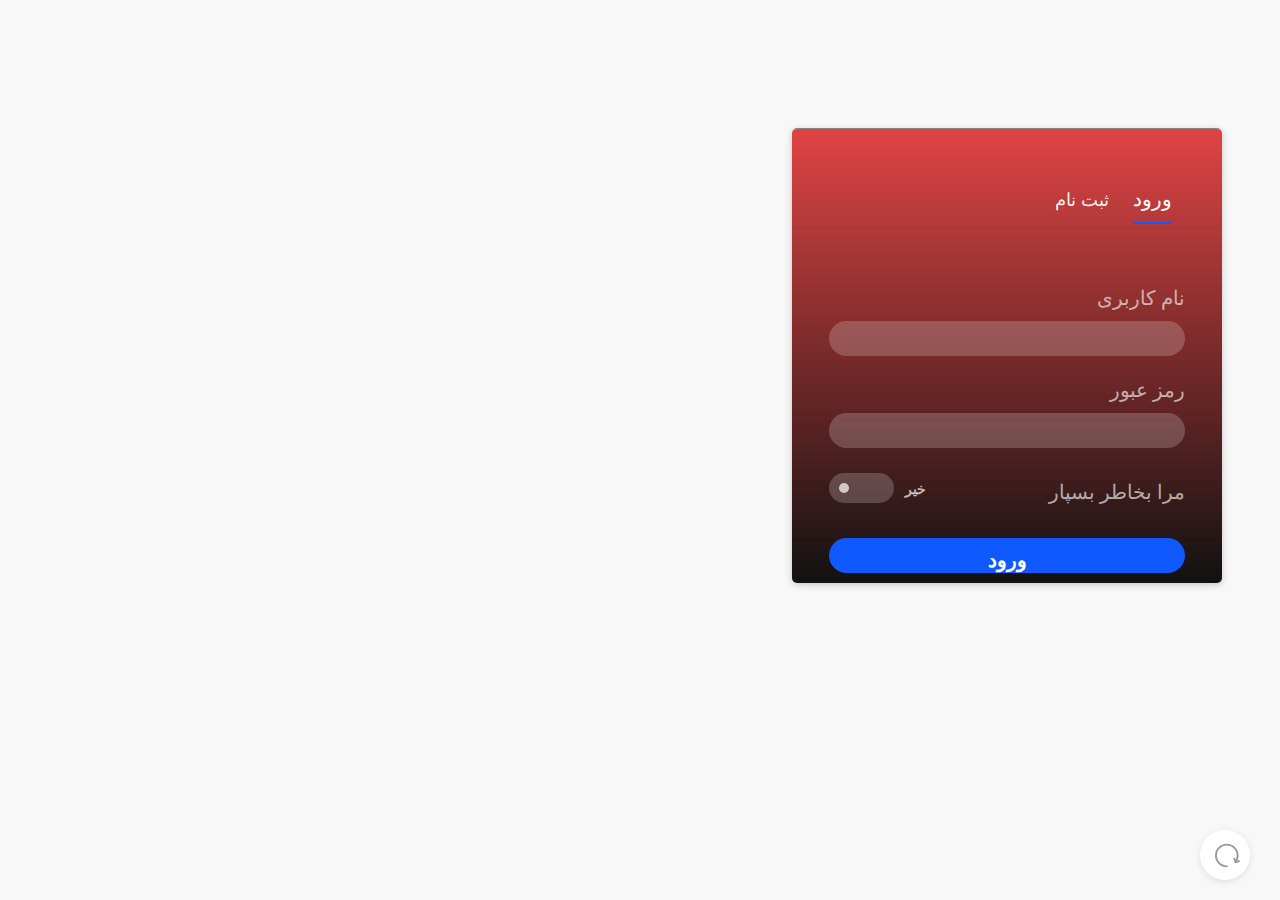
<file: WS/loginpage.html>
<!DOCTYPE html>
<html lang="en">
<head>
  <meta charset="UTF-8">
  <meta http-equiv="X-UA-Compatible" content="IE=edge">
  <meta name="viewport" content="width=device-width, initial-scale=1.0">
  <link href='https://unpkg.com/boxicons@2.0.9/css/boxicons.min.css' rel='stylesheet'>
  <link rel="stylesheet" href="css/main.css">
  <link href='https://fonts.googleapis.com/css?family=Open+Sans:400,300,700' rel="stylesheet">
  <title>Work Station</title>
</head>
<body>

  <div class="container">
    <div class="frame">
      <div class="nav">
        <ul class="links">
          <li class="signin-active"><a class="btn">ورود</a></li>
          <li class="signup-inactive"><a class="btn">ثبت نام</a></li>
        </ul>
      </div>


      <div ng-app ng-init="checked = false">
                  <form class="form-signin" action="" method="post" name="form">
            <label for="username">نام کاربری</label>
            <input class="form-styling" type="text" name="username" placeholder=""/>
            <label for="password">رمز عبور</label>
            <input class="form-styling" type="text" name="password" placeholder=""/>
            <input type="checkbox" id="checkbox"/>
            <label for="checkbox" ><span class="ui"></span>مرا بخاطر بسپار</label>
            <div class="btn-animate">
              <a class="btn-signin">ورود</a>
            </div>
                  </form>
          
                  <form class="form-signup" action="" method="post" name="form">
            <label for="fullname">Full name</label>
            <input class="form-styling" type="text" name="fullname" placeholder=""/>
            <label for="email">Email</label>
            <input class="form-styling" type="text" name="email" placeholder=""/>
            <label for="password">Password</label>
            <input class="form-styling" type="text" name="password" placeholder=""/>
            <label for="confirmpassword">Confirm password</label>
            <input class="form-styling" type="text" name="confirmpassword" placeholder=""/>
            <a ng-click="checked = !checked" class="btn-signup">Sign Up</a>
                  </form>
        
              <div  class="success">
                <svg width="270" height="270" xmlns="http://www.w3.org/2000/svg" xmlns:xlink="http://www.w3.org/1999/xlink" x="0px" y="0px"
         viewBox="0 0 60 60" id="check" ng-class="checked ? 'checked' : ''">
                   <path fill="#ffffff" d="M40.61,23.03L26.67,36.97L13.495,23.788c-1.146-1.147-1.359-2.936-0.504-4.314
                    c3.894-6.28,11.169-10.243,19.283-9.348c9.258,1.021,16.694,8.542,17.622,17.81c1.232,12.295-8.683,22.607-20.849,22.042
                    c-9.9-0.46-18.128-8.344-18.972-18.218c-0.292-3.416,0.276-6.673,1.51-9.578" />
                  <div class="successtext">
                     <p> Thanks for signing up! Check your email for confirmation.</p>
                  </div>
               </div>
        </div>
        
        <div class="forgot">
          <a href="#">Forgot your password?</a>
        </div>
        
        <div>
          <div class="cover-photo"></div>
          <div class="profile-photo"></div>
          <h1 class="welcome">Welcome, Chris</h1>
          <a class="btn-goback" value="Refresh" onClick="history.go()">Go back</a>
        </div>
    </div>
      
    <a id="refresh" value="Refresh" onClick="history.go()">
      <svg class="refreshicon"   version="1.1" id="Capa_1"  xmlns="http://www.w3.org/2000/svg" xmlns:xlink="http://www.w3.org/1999/xlink" x="0px" y="0px"
           width="25px" height="25px" viewBox="0 0 322.447 322.447" style="enable-background:new 0 0 322.447 322.447;"
           xml:space="preserve">
           <path  d="M321.832,230.327c-2.133-6.565-9.184-10.154-15.75-8.025l-16.254,5.281C299.785,206.991,305,184.347,305,161.224
                  c0-84.089-68.41-152.5-152.5-152.5C68.411,8.724,0,77.135,0,161.224s68.411,152.5,152.5,152.5c6.903,0,12.5-5.597,12.5-12.5
                  c0-6.902-5.597-12.5-12.5-12.5c-70.304,0-127.5-57.195-127.5-127.5c0-70.304,57.196-127.5,127.5-127.5
                  c70.305,0,127.5,57.196,127.5,127.5c0,19.372-4.371,38.337-12.723,55.568l-5.553-17.096c-2.133-6.564-9.186-10.156-15.75-8.025
                  c-6.566,2.134-10.16,9.186-8.027,15.751l14.74,45.368c1.715,5.283,6.615,8.642,11.885,8.642c1.279,0,2.582-0.198,3.865-0.614
                  l45.369-14.738C320.371,243.946,323.965,236.895,321.832,230.327z"/>
      </svg>
    </a>
  </div>

</body>
</html>
</file>
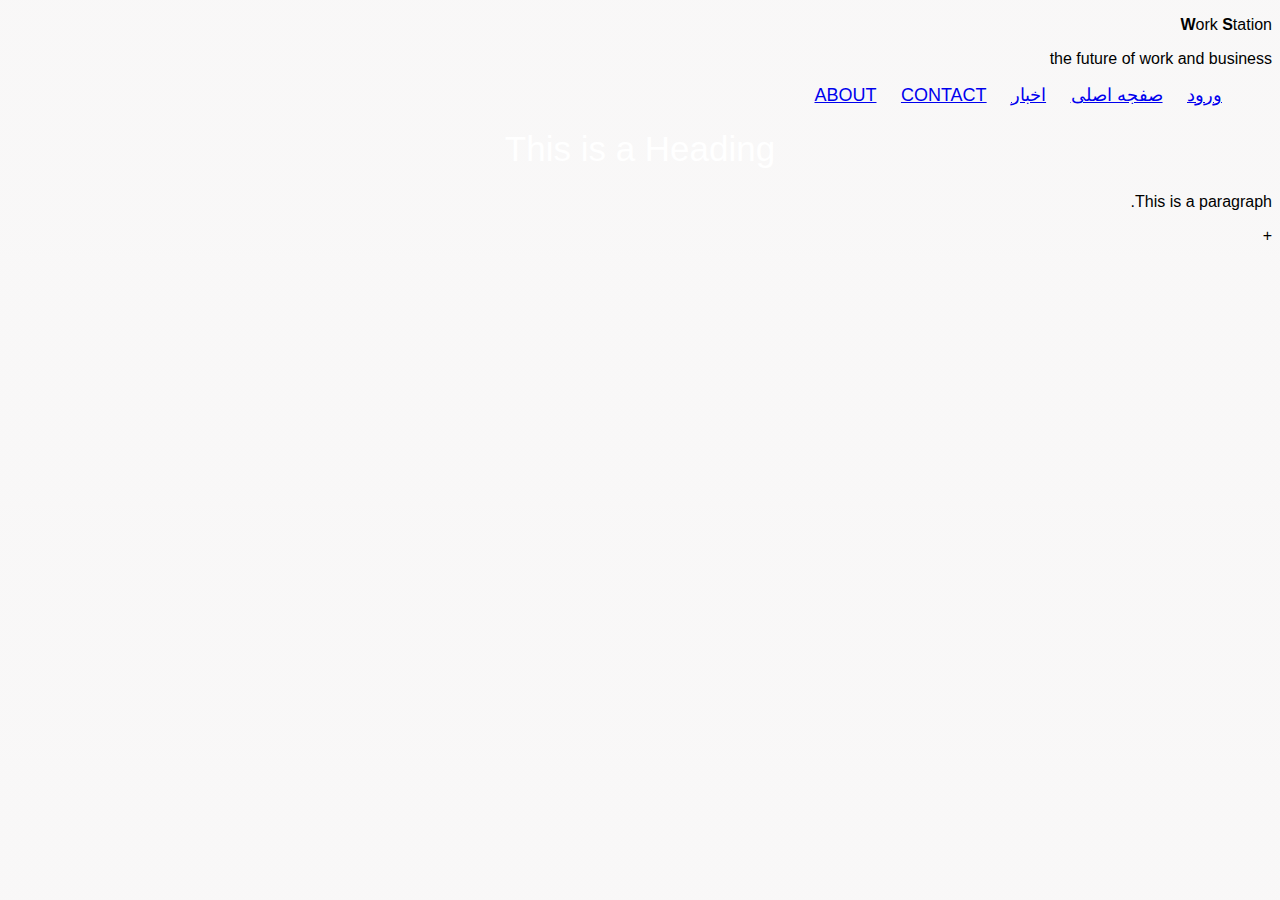
<file: WS/Work Station.html>
<!DOCTYPE html>
<html lang="en-US">

	<head>
		<title>work station</title>
		<meta name="viewport" content="width=device-width, initial-scale=1.0">
		<link rel="stylesheet" type="text/css" href="css/main.css">
	</head>
	<body>
		<div id="divtop">
			<p id="logoname"><b>W</b>ork <b>S</b>tation</p><p id="logonameunder">the future of work and business</p>



		</div>

		<ul>
			<li><a href="loginpage.html">ورود</a></li>
		  <li><a href="Work Station.html">صفجه اصلی</a></li>
		  <li><a href="#news">اخبار</a></li>
		  <li><a href="#contact">Contact</a></li>
		  <li><a href="#about">About</a></li>
		</ul>

		<h1 id="h1top">This is a Heading</h1>
		<p class="basetext">This is a paragraph.</p>

	</body>
</html>+
</file>
<file: WS/css/main.css>
html, body * { box-sizing: border-box; font-family: 'Open Sans', sans-serif; }

body {
  background:
    linear-gradient(
    rgba(248, 247, 247, 0.918),
    rgba(248, 247, 247, 0.918)),
    url(https://dl.dropboxusercontent.com/u/22006283/preview/codepen/sky-clouds-cloudy-mountain.jpg) no-repeat center center fixed;
  background-size: cover;
  direction: rtl;
}

.container {
  width: 100%;
  padding-top: 120px;
  padding-bottom: 100px;
}

.frame {
  height: 455px;
  width: 430px;
  background:
    linear-gradient(
    rgba(214, 7, 7, 0.75),
    rgba(7, 7, 7, 0.96)),
    url(https://dl.dropboxusercontent.com/u/22006283/preview/codepen/clouds-cloudy-forest-mountain.jpg) no-repeat center center;
  background-size: cover;
  margin-left: auto;
  margin-right: 50px;
  border-top: solid 1px rgba(255,255,255,.5);
  border-radius: 5px;
  box-shadow: 0px 2px 7px rgba(0,0,0,0.2);
  overflow: hidden;
  transition: all .5s ease;
}

.frame-long {
  height: 615px;
}

.frame-short {
  height: 400px;
  margin-top: 50px;
  box-shadow: 0px 2px 7px rgba(0,0,0,0.1);
}

.nav {
  width: 100%;
  height: 100px;
  padding-top: 40px;
  opacity: 1;
  transition: all .5s ease;
}

.nav-up {
  transform: translateY(-100px);
  opacity: 0;
}

li {
  padding-left: 10px;
  font-size: 18px;
  display: inline;
  text-align: left;
  text-transform: uppercase;
  padding-right: 10px;
  color: #ffffff;
}

.signin-active a {
  padding-bottom: 10px;
  font-size: 20px;
  color: #ffffff;
  text-decoration: none;
  border-bottom: solid 2px #1059FF;
  transition: all .25s ease;
  cursor: pointer;
}

.signin-inactive a {
  padding-bottom: 0;
  color: rgba(252, 249, 249, 0.349);
  text-decoration: none;
  border-bottom: none;
  cursor: pointer;
}


.signup-active a {
  cursor: pointer;
  color: #ffffff77;
  text-decoration: none;
  border-bottom: solid 2px #1059FF;
  padding-bottom: 10px;
}

.signup-inactive a {
  cursor: pointer;
  color: rgba(255, 255, 255, 0.945);
  text-decoration: none;
  transition: all .25s ease;
}
.signin-inactive a:hover{
  border-bottom: solid 2px #1059FF;
  color: rgba(255, 255, 255, 0.945);
  
}

.form-signin {
  width: 430px;
  height: 375px;
	font-size: 16px;
	font-weight: 300;
  padding-left: 37px;
  padding-right: 37px;
  padding-top: 55px;
  transition: opacity .5s ease, transform .5s ease;
}

.form-signin-left {
  transform: translateX(-400px);
  opacity: .0;
}

.form-signup {
  width: 430px;
  height: 375px;
	font-size: 16px;
	font-weight: 300;
  padding-left: 37px;
  padding-right: 37px;
  padding-top: 55px;
  position: relative;
  top: -375px;
  left: 400px;
  opacity: 0;
  transition: all .5s ease;
}

.form-signup-left {
  transform: translateX(-399px);
  opacity: 1;
}

.form-signup-down {
  top: 0px;
  opacity: 0;
}

.success {
  width: 80%;
  height: 150px;
  text-align: center;
  position: relative;
  top: -890px;
  left: 450px;
  opacity: .0;
  transition: all .8s .4s ease;
}

.success-left {
  transform: translateX(-406px);
  opacity: 1;
}

.successtext {
  color: #ffffff;
	font-size: 16px;
	font-weight: 300;
  margin-top: -35px;
  padding-left: 37px;
  padding-right: 37px;
}

#check path {
    stroke: #ffffff;
    stroke-linecap:round;
    stroke-linejoin:round;
    stroke-width: .85px;
    stroke-dasharray: 60px 300px;
    stroke-dashoffset: -166px;
    fill: rgba(255,255,255,.0);
    transition: stroke-dashoffset 2s ease .5s, fill 1.5s ease 1.0s;
}

#check.checked path {
    stroke-dashoffset: 33px;
    fill: rgba(255,255,255,.03);
}

.form-signin input, .form-signup input {
  color: #ffffff;
  font-size: 13px;
}

.form-styling {
  width: 100%;
  height: 35px;
	padding-left: 15px;
	border: none;
	border-radius: 20px;
  margin-bottom: 20px;
  background: rgba(255,255,255,.2);
}

label {
  font-weight: 400;
  text-transform: uppercase;
  font-size: 20px;
  padding-left: 15px;
  padding-bottom: 10px;
  color: rgba(240, 232, 233, 0.7);
  display: block;
}

:focus {outline: none;
}

.form-signin input:focus, textarea:focus, .form-signup input:focus, textarea:focus {
    background: rgba(255,255,255,.3);
    border: none; 
    padding-right: 40px;
    transition: background .5s ease;
 }

[type="checkbox"]:not(:checked),
[type="checkbox"]:checked {
  position: absolute;
  display: none;
}

[type="checkbox"]:not(:checked) + label,
[type="checkbox"]:checked + label {
  position: relative;
  padding-left: 85px;
  padding-top: 2px;
  cursor: pointer;
  margin-top: 8px;
}

[type="checkbox"]:not(:checked) + label:before,
[type="checkbox"]:checked + label:before,
[type="checkbox"]:not(:checked) + label:after,
[type="checkbox"]:checked + label:after {
  content: '';
  position: absolute;
}

[type="checkbox"]:not(:checked) + label:before,
[type="checkbox"]:checked + label:before {
  width: 65px; 
  height: 30px;
  background: rgba(255,255,255,.2);
  border-radius: 15px;
  left: 0; 
  top: -3px;
  transition: all .2s ease;
}

[type="checkbox"]:not(:checked) + label:after,
[type="checkbox"]:checked + label:after {
  width: 10px; 
  height: 10px;
  background: rgba(255,255,255,.7);
  border-radius: 50%;
  top: 7px; 
  left: 10px;
  transition: all .2s ease;
}

/* on checked */
[type="checkbox"]:checked + label:before {
  background: #0F4FE6; 
}

[type="checkbox"]:checked + label:after {
  background: #ffffff;
  top: 7px; 
}

[type="checkbox"]:checked + label .ui,
[type="checkbox"]:not(:checked) + label .ui:before,
[type="checkbox"]:checked + label .ui:after {
  position: absolute;
  left: 15px;
  width: 65px;
  border-radius: 15px;
  font-size: 14px;
  font-weight: bold;
  line-height: 22px;
  transition: all .2s ease;
}

[type="checkbox"]:not(:checked) + label .ui:before {
  content: "خیر";
  left: 32px;
  color: rgba(255,255,255,.7);
}

[type="checkbox"]:checked + label .ui:after {
  content: "بله";
  color: #ffffff;
}

[type="checkbox"]:focus + label:before {
  box-sizing: border-box;
  margin-top: -1px;
  left: 50px;

}

.btn-signup {
  float: left;
  font-weight: 700;
  text-transform: uppercase;
  font-size: 15px;
  text-align: center;
  color: #ffffff;
  padding-top: 8px;
  width: 100%;
  height: 35px;
	border: none;
	border-radius: 20px;
  margin-top: 23px;
  background-color: #1059FF;
  
}

.btn-signin {
  float: left;
  padding-top: 8px;
  width: 100%;
  height: 35px;
	border: none;
	border-radius: 20px;
  margin-top: -8px;

}

.btn-animate {
  float: left;
  font-weight: 700;
  text-transform: uppercase;
  font-size: 20px;
  text-align: center;
  color: rgba(255,255,255, 1);
  padding-top: 8px;
  width: 100%;
  height: 35px;
	border: none;
	border-radius: 20px;
  margin-top: 23px;
  background-color: rgba(16,89,255, 1);
  left: 0px;
  top: 0px;
  transition: all .5s ease, top .5s ease .5s, height .5s ease .5s, background-color .5s ease .75s; 
}

.btn-animate-grow {
  width: 130%;
  height: 625px;
  position: relative;
  left: -55px;
  top: -420px;
  color: rgba(255,255,255,0);
  background-color: rgba(255,255,255,1);
}

a.btn-signup:hover, a.btn-signin:hover {
    cursor: pointer; 
    background-color: #0F4FE6;
    transition: background-color .5s; 
}

.forgot {
  height: 100px;
  width: 80%;
  margin-left: auto;
  margin-right: auto;
  text-align: center;
  padding-top: 24px;
  margin-top: -535px;
  border-top: solid 1px rgba(255,255,255,.3);
  transition: all 0.5s ease;
}

.forgot-left {
  transform: translateX(-400px);
  opacity: 0;
}

.forgot-fade {
  opacity: 0;
}

.forgot a {
  color: rgba(255,255,255,.3);
  font-weight: 400;
  font-size: 13px;
  text-decoration: none;
}

.welcome {
  width: 100%;
  height: 50px;
  position: relative;
  color: rgba(35,43,85,0.75);
  opacity: 0;
  transition: transform 1.5s ease .25s, opacity .1s ease 1s;
}

.welcome-left {
  transform: translateY(-780px);
  opacity: 1; 
}

.cover-photo {
  height: 150px;
  position: relative;
  left: 0px;  top: -900px;
  background:
    linear-gradient(
    rgba(35,43,85,0.75),
    rgba(35,43,85,0.95)),
    url(https://dl.dropboxusercontent.com/u/22006283/preview/codepen/landscape-nature-man-person.jpeg);
  background-size: cover;
  opacity: 0;
  transition: all 1.5s ease 0.55s;
}

.cover-photo-down {
  top: -575px;
  opacity: 1;
}

.profile-photo {
  height: 125px;
  width: 125px;
  position: relative;
  border-radius: 70px;
  left: 155px;
  top: -1000px;
  background: url(https://dl.dropboxusercontent.com/u/22006283/preview/codepen/nature-water-rocks-hiking.jpg);
  background-size: 100% 135%;
  background-position: 100% 100%;
  opacity: 0;
  transition: top 1.5s ease 0.35s, opacity .75s ease .5s;
  border: solid 3px #ffffff;
}

.profile-photo-down {
  top: -636px;
  opacity: 1;
}

h1 {
  color: #ffffff;
  font-size: 35px;
	font-weight: 300;
  text-align: center;
}

.btn-goback {
  position: relative;
  margin-right: auto;
  top: -400px;
  float: left;
  padding: 8px;
  width: 83%;
  margin-left: 37px;
  margin-right: 37px;
  height: 35px;
	border-radius: 20px;
  font-weight: 700;
  text-transform: uppercase;
  font-size: 13px;
  text-align: center;
  color: #1059FF;
  margin-top: -8px;
  border: solid 1px #1059FF;
  opacity: 0;
  transition: top 1.5s ease 0.35s, opacity .75s ease .5s;
}

.btn-goback-up {
  top: -1080px;
  opacity: 1;
}

a.btn-goback:hover {
    cursor: pointer; 
    background-color: #0F4FE6;
    transition: all .5s; 
    color: #ffffff;
}

/* refresh button styling */

#refresh {
    position: fixed;
    bottom: 20px;
    right: 30px; 
    background-color: #ffffff;
    width: 50px;
    height: 50px;
    border-radius: 25px;
    box-shadow: 0px 2px 7px rgba(0,0,0,0.1);
    padding: 13px 0 0 13px;
}

.refreshicon {
    fill: #9e9898;
    transform: rotate(0deg);
    margin-right: 10px;
    transition: fill .25s ease, transform .25s ease;
}

.refreshicon:hover {
  cursor: pointer;
  fill: #1059FF;
  transform: rotate(180deg);
}
</file>
